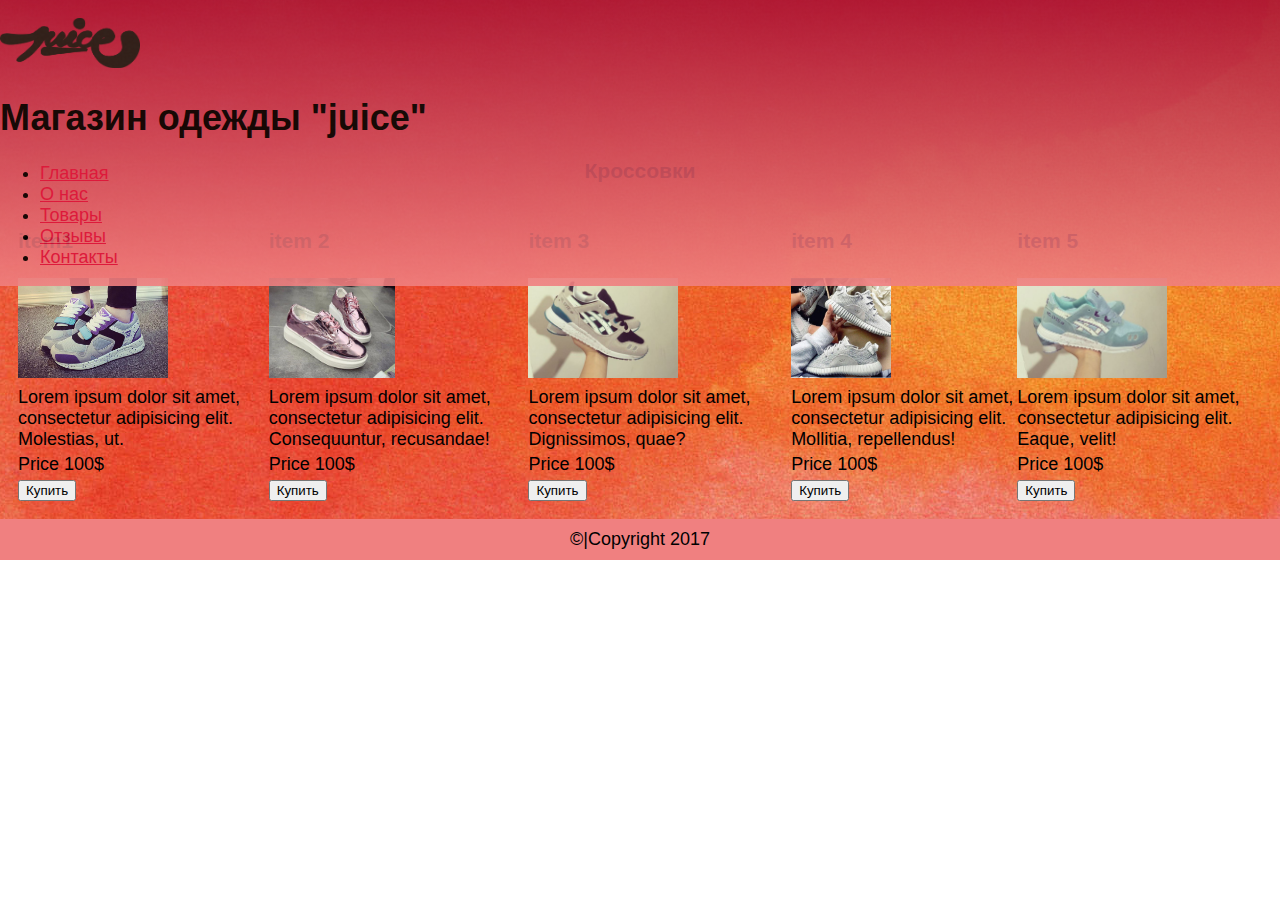
<file: 2/index.html>
<!DOCTYPE html>
<html lang="ru">
<head>
    <meta charset="UTF-8">
    <link rel="stylesheet" href="style.css">
    <title>Магазин одежды</title>
</head>
<body link=#dc143c alink="#adff2f" vlink="#a52a2a">
<div class="wrapper">
    <header class="header">
        <p>
            <a>
                <img src="logo.png" alt="Логотип" height="50px">
            </a>
        </p>
        <h1>Магазин одежды "<span class="hh">juice</span>"</h1>
        <UL class="hr">
            <li><a href="#">Главная</a></li>
            <li><a href="#">О нас</a></li>
            <li><a href="#">Товары</a></li>
            <li><a href="#">Отзывы</a></li>
            <li><a href="#">Контакты</a></li>
        </UL>
    </header>
    <main class="main">
        <div class="box1">
            <table class="table">
                <tr>
                    <th colspan="5"><h3>Кроссовки</h3></th>
                </tr>
                <tr>
                    <td>
                        <h3>item1</h3>
                    </td>
                    <td><h3>item 2</h3></td>
                    <td><h3>item 3</h3></td>
                    <td><h3>item 4</h3></td>
                    <td><h3>item 5</h3></td>
                </tr>
                <tr>
                    <td><img src="img1.jpg" height="100px" alt="Кроссовки №1" id="Кроссовки №1"></td>
                    <td><img src="img2.jpg" height="100px" alt="Кроссовки №2" id="Кроссовки №2"></td>
                    <td><img src="img3.jpg" height="100px" alt="Кроссовки №3" id="Кроссовки №3"></td>
                    <td><img src="img4.jpg" height="100px" alt="Кроссовки №4" id="Кроссовки №4"></td>
                    <td><img src="img5.jpg" height="100px" alt="Кроссовки №5" id="Кроссовки №5"></td>
                </tr>
                <tr>
                    <td>Lorem ipsum dolor sit amet, consectetur adipisicing elit. Molestias, ut.</td>
                    <td>Lorem ipsum dolor sit amet, consectetur adipisicing elit. Consequuntur, recusandae!</td>
                    <td>Lorem ipsum dolor sit amet, consectetur adipisicing elit. Dignissimos, quae?</td>
                    <td>Lorem ipsum dolor sit amet, consectetur adipisicing elit. Mollitia, repellendus!</td>
                    <td>Lorem ipsum dolor sit amet, consectetur adipisicing elit. Eaque, velit!</td>
                </tr>
                <tr>
                    <td>Price 100$</td>
                    <td>Price 100$</td>
                    <td>Price 100$</td>
                    <td>Price 100$</td>
                    <td>Price 100$</td>
                </tr>
                <tr class="button">
                    <td>
                        <button>Купить</button>
                    </td>
                    <td>
                        <button>Купить</button>
                    </td>
                    <td>
                        <button>Купить</button>
                    </td>
                    <td>
                        <button>Купить</button>
                    </td>
                    <td>
                        <button>Купить</button>
                    </td>
                </tr>
            </table>
        </div>
    </main>
    <footer class="footer">
        &copy|Copyright 2017
    </footer>
</div>
</body>
</html>
</file>
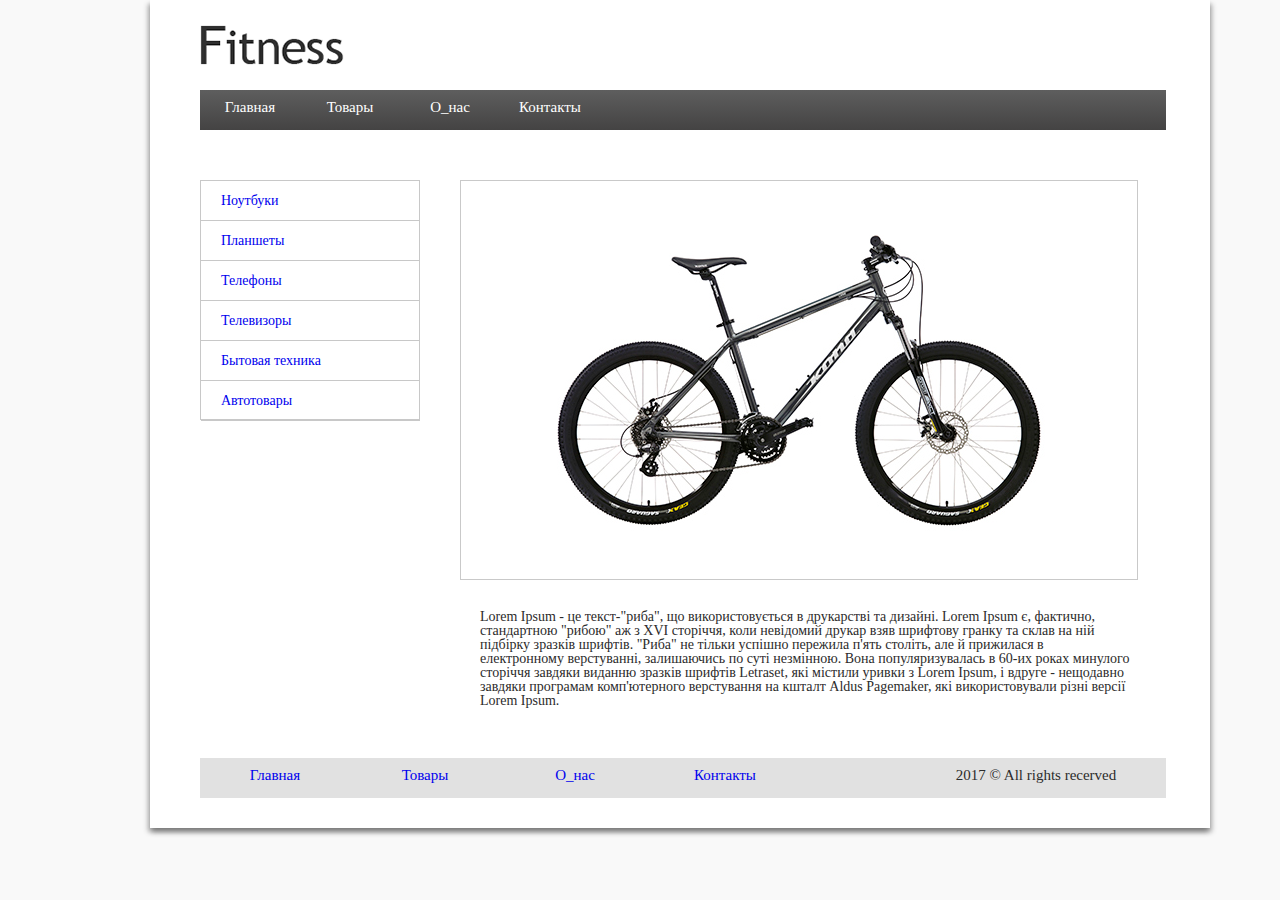
<file: 3/index.html>
<!DOCTYPE html>
<html lang="en">
<head>
    <meta charset="UTF-8">
    <link rel="stylesheet" href="css/reset.css">
    <link rel="stylesheet" href="css/style.css">
    <title>Fitness</title>
</head>
<body>
<div class="wrapper shadow">
    <header>
        <img src="images/logo.png" alt="Logo" class="logo">

        <ul class="menu">
            <li><a href="#">Главная</a></li>
            <li><a href="#">Товары</a></li>
            <li><a href="#">О_нас</a></li>
            <li><a href="#">Контакты</a></li>
        </ul>
    </header>

        <div class="section">

            <div class="container">
                <ul class="left_menu">
                    <li><a href="#">Ноутбуки</a></li>
                    <li><a href="#">Планшеты</a></li>
                    <li><a href="#">Телефоны</a></li>
                    <li><a href="#">Телевизоры</a></li>
                    <li><a href="#">Бытовая техника</a></li>
                    <li><a href="#">Автотовары</a></li>
                </ul>

            </div>
            <div class="content">
                <img src="images/image.png" alt="Велосипед">
                <p class="fish">Lorem Ipsum - це текст-"риба", що використовується в друкарстві та дизайні. Lorem Ipsum є, фактично, стандартною "рибою" аж з XVI сторіччя, коли невідомий друкар взяв шрифтову гранку та склав на ній підбірку зразків шрифтів. "Риба" не тільки успішно пережила п'ять століть, але й прижилася в електронному верстуванні, залишаючись по суті незмінною. Вона популяризувалась в 60-их роках минулого сторіччя завдяки виданню зразків шрифтів Letraset, які містили уривки з Lorem Ipsum, і вдруге - нещодавно завдяки програмам комп'ютерного верстування на кшталт Aldus Pagemaker, які використовували різні версії Lorem Ipsum.</p>
            </div>
        </div>
        <footer>

            <ul class="foot_menu">
                <li><a href="#">Главная</a></li>
                <li><a href="#">Товары</a></li>
                <li><a href="#">О_нас</a></li>
                <li><a href="#">Контакты</a></li>
            </ul>
            <div class="copy">
                2017 &copy; All rights recerved
            </div>
        </footer>
    </div>
</body>
</html>
</file>
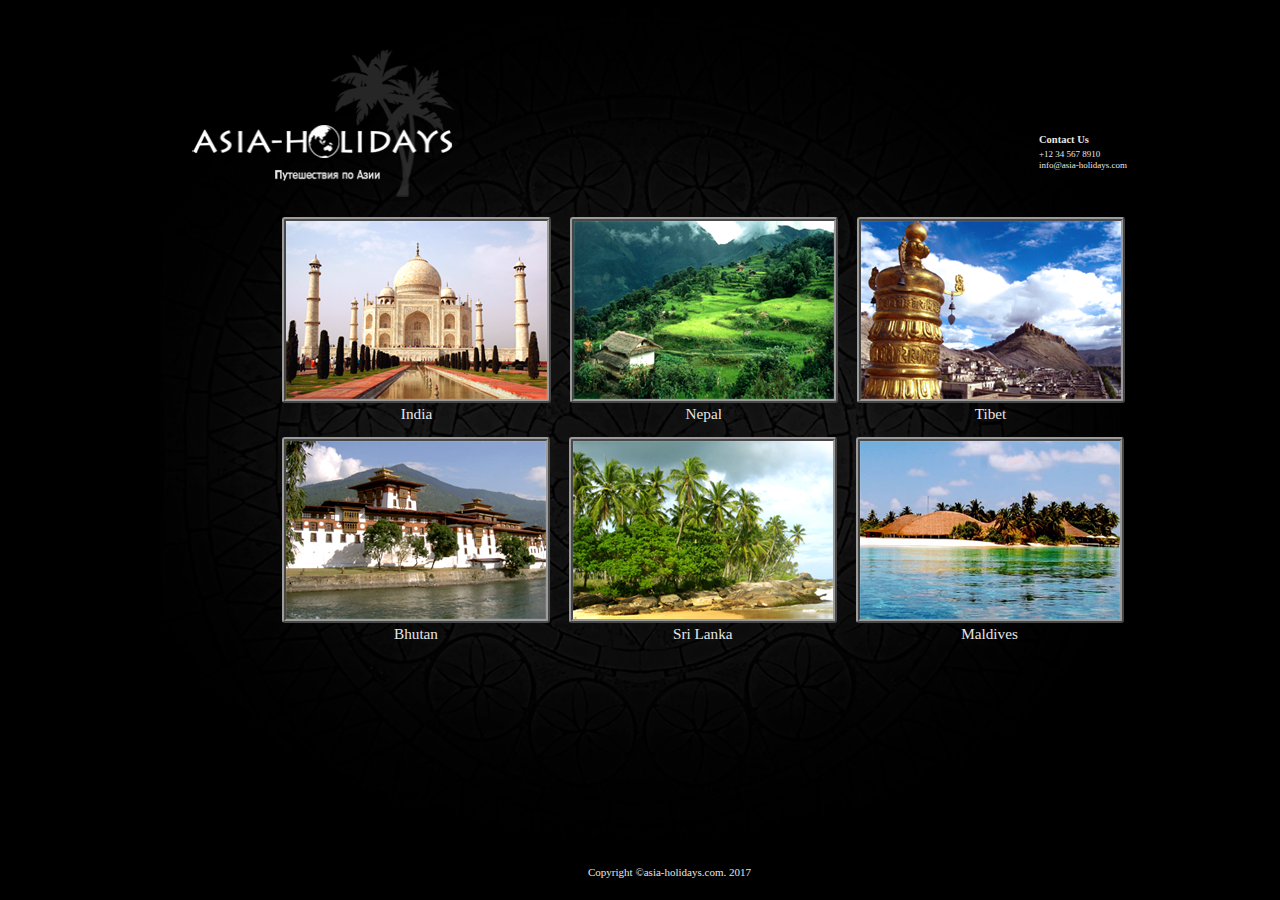
<file: 3bonus/index.html>
<!DOCTYPE html>
<html lang="en">
<head>
    <meta charset="UTF-8">
    <link rel="stylesheet" href="reset.css">
    <link rel="stylesheet" href="style.css">
    <title>Asia Holidays</title>
</head>
<body>
<div class="wrapper">
    <header id="header" class="clearfix">
        <img src="logo.png" alt="Logo" class="logo">
        <div class="contacts">
            <p class="head_contact">Contact Us</p>
            <p>+12 34 567 8910</p>
            <p>info@asia-holidays.com</p>
        </div>
    </header>
    <article id="article">
        <section>
            <img src="india_photo.png" alt="India" class="photo">
            <p class="img_name">India</p>
        </section>
        <section>
            <img src="nepal_photo.png" alt="Nepal" class="photo">
            <p class="img_name">Nepal</p>
        </section>
        <section>
            <img src="tibet_photo.png" alt="Tibet" class="photo">
            <p class="img_name">Tibet</p>
        </section>
        <section>
            <img src="bhutan_photo.png" alt="Bhutan" class="photo">
            <p class="img_name">Bhutan</p>
        </section>
        <section>
            <img src="sri-lanka%20photo.png" alt="Sri Lanka" class="photo">
            <p class="img_name">Sri Lanka</p>
        </section>
        <section>
            <img src="maldives_photo.png" alt="Maldives" class="photo">
            <p class="img_name">Maldives</p>
        </section>
    </article>
    <footer class="clearfix">
        <p>Copyright &copy;asia-holidays.com. 2017</p>
    </footer>
</div>
</body>
</html>
</file>
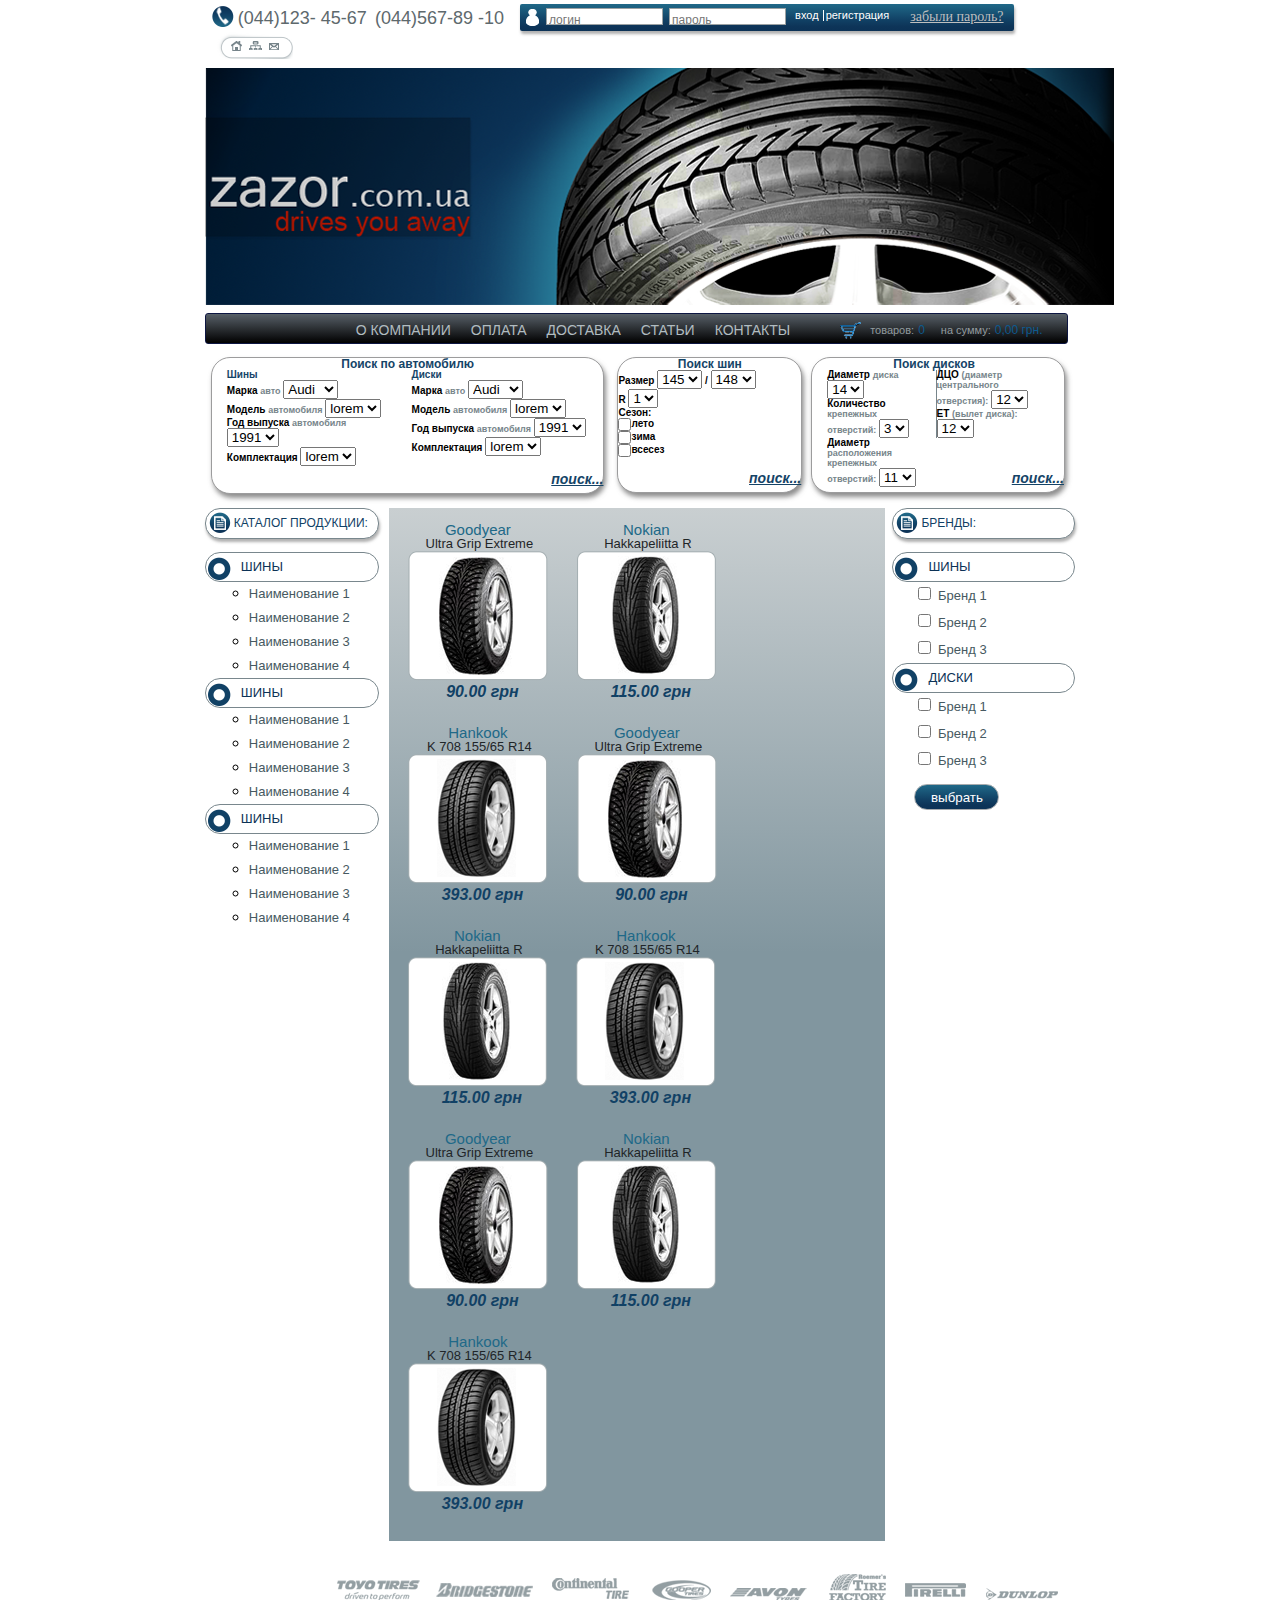
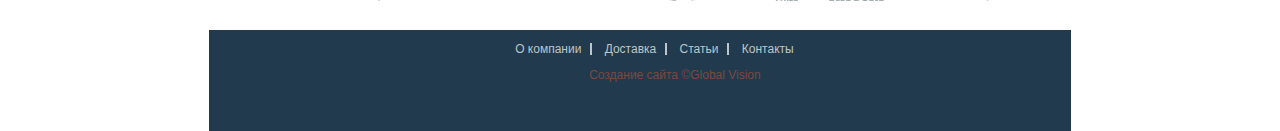
<file: 6/index.html>
<!DOCTYPE html>
<html lang="en">
<head>
    <meta charset="UTF-8">
    <link rel="stylesheet" href="reset.css">
    <link rel="stylesheet" href="style.css">
    <title>Zazor</title>
</head>
<body>
<div class="wrapper">
    <header>
        <div class="top-line">
            <img src="telephone.png" alt="telephone)" class="phone-icon">
            <div class="phones">(044)123- 45-67 <span class="sec-number">(044)567-89 -10</span></div>
            <div class="enter-form">
                <img src="man.png" alt="man" class="man">

                    <form action="#" method="POST" class="form-container">

                        <label for="login">
                            <input type="text" class="form-item" id="login" placeholder="логин">
                        </label>
                        <label for="password">
                            <input type="password" class="form-item" id="password" placeholder="пароль">
                        </label>
                        <input type="submit" value="вход" class="enter">
                    </form>

                <a href="#" class="enter registration">регистрация</a>
                <a href="#" class="forgotPassword"> забыли пароль?</a>
            </div>
            <div class="icons">
                <a href="#" class="icon-link home"></a>
                <a href="#" class="icon-link algo"></a>
                <a href="#" class="icon-link sms"></a>
            </div>
        </div>
        <img src="zazor.png" alt="Zazor">
        <nav>
            <ul class="header-nav">
                <li><a href="#">о компании</a></li>
                <li><a href="#">оплата</a></li>
                <li><a href="#">доставка</a></li>
                <li><a href="#">статьи </a></li>
                <li><a href="#">контакты</a></li>
            </ul>
            <div class="buy">
                <img src="basket.png" alt="Корзина" class="basket">
                <div class="text-number">
                    <span class="header-text">товаров:</span>
                    <span class="header-number">0</span>
                    <span class="header-text">на сумму:</span>
                    <span class="header-number">0,00 грн.</span>
                </div>
            </div>
        </nav>
    </header>
    <div class="car clearfix">
        <h4 class="form-main-head">Поиск по автомобилю</h4>
        <form action="#" class="car-wheel">
            <h4 class="form-head">Шины</h4>
            <label for="marka">Марка <span class="grey-text">авто</span></label>
            <select name="marka" id="marka">
                <option value="audi">Audi</option>
                <option value="lada">Lada</option>
                <option value="bmw">BMW</option>
            </select> <br>
            <label for="model">Модель <span class="grey-text">автомобиля</span></label>
            <select name="model" id="model">
                <option value="lorem">lorem</option>
                <option value="ipsum">lorem</option>
                <option value="dolor">lorem</option>
            </select><br>

            <label for="year">Год выпуска <span class="grey-text">автомобиля</span></label>
            <select name="year" id="year">
                <option value="1991">1991</option>
                <option value="1992">1992</option>
                <option value="1993">1993</option>
            </select><br>

            <label for="comp"> Комплектация</label>
            <select name="comp" id="comp">
                <option value="lorem">lorem</option>
                <option value="ipsum">lorem</option>
            </select><br>
        </form>
        <form action="#" class="car-disks">
            <h4 class="form-head">Диски</h4>
            <label for="marka2">Марка <span class="grey-text">авто</span></label>
            <select name="marka" id="marka2">
                <option value="audi">Audi</option>
                <option value="lada">Lada</option>
                <option value="bmw">BMW</option>
            </select> <br>
            <label for="model2">Модель <span class="grey-text">автомобиля</span></label>
            <select name="model" id="model2">
                <option value="lorem">lorem</option>
                <option value="ipsum">lorem</option>
                <option value="dolor">lorem</option>
            </select><br>

            <label for="year2">Год выпуска <span class="grey-text">автомобиля</span></label>
            <select name="year" id="year2">
                <option value="1991">1991</option>
                <option value="1992">1992</option>
                <option value="1993">1993</option>
            </select><br>

            <label for="comp2"> Комплектация</label>
            <select name="comp" id="comp2">
                <option value="lorem">lorem</option>
                <option value="ipsum">lorem</option>
            </select><br>
        </form>
        <a href="#" class="link-search">поиск...</a>
    </div>
    <div class="wheel ">
        <form action="#">
            <h4 class="form-main-head">Поиск шин</h4>
            <label for="size">Размер</label>
            <select name="size" id="size">
                <option value="145">145</option>
                <option value="146">146</option>
                <option value="147">147</option>
            </select>
            <label for="size2">/</label>
            <select name="size2" id="size2">
                <option value="148">148</option>
                <option value="149">149</option>
                <option value="150">150</option>
            </select><br>
            <label for="R">R</label>
            <select name="R" id="R">
                <option value="1">1</option>
                <option value="4">4</option>
                <option value="5">5</option>
            </select><br>
            <label for="season">Cезон:</label>
            <ul id="season">
                <li><label for="summer"><input name="season" class="checkbox" type="checkbox" id="summer">лето
                </label>
                </li>
                <li><label for="winter"><input name="season" class="checkbox" type="checkbox" id="winter">зима
                </label>
                </li>
                <li><label for="allseaz"><input name="season" class="checkbox" type="checkbox"
                                                id="allseaz">всесез</label>
                </li>
            </ul>
        </form>
        <a href="#" class="link-search">поиск...</a>
    </div>
    <div class="disk clearfix">
        <h4 class="form-main-head">Поиск дисков</h4>
        <form action="#" class="diametr-left">
            <label for="d_diska">Диаметр <span class="grey-text">диска</span></label>
            <select name="d_diska" id="d_diska">
                <option value="14">14</option>
                <option value="15">15</option>
                <option value="16">16</option>
            </select> <br>
            <label for="kko">Количество <span class="grey-text">крепежных <br>отверстий:</span></label>
            <select name="quantity" id="kko">
                <option value="3">3</option>
                <option value="4">4</option>
                <option value="5">5</option>
            </select><br>

            <label for="drko">Диаметр <span class="grey-text">расположения <br>крепежных<br> отверстий:</span></label>
            <select name="drko" id="drko">
                <option value="11">11</option>
                <option value="12">12</option>
                <option value="13">13</option>
            </select><br>
        </form>
        <form action="#" class="diametr-right">
            <label for="dco">ДЦО <span class="grey-text">(диаметр<br>центрального<br>отверстия):</span></label>
            <select name="dco" id="dco">
                <option value="12">12</option>
                <option value="13">13</option>
                <option value="14">14</option>
            </select> <br>
            <label for="et">ЕТ <span class="grey-text">(вылет диска):</span></label>
            <select name="et" id="et">
                <option value="12">12</option>
                <option value="13">13</option>
                <option value="14">14</option>
            </select><br>
        </form>
        <a href="#" class="link-search">поиск...</a>
    </div>
    <div class="container clearfix">
        <div class="sidebar">
            <div class="list-main-head">
                <img src="list-img.png" class="list-img" alt="list-img">
                <h3>КАТАЛОГ ПРОДУКЦИИ:</h3>
            </div>
            <div class="list-head">
                <img src="circle.png" class="list-img" alt="list-img">
                <h5 class="menu-head">шины</h5>
            </div>
            <ul class="submenu">
                <li><a href="#">Наименование 1</a></li>
                <li><a href="#">Наименование 2</a></li>
                <li><a href="#">Наименование 3</a></li>
                <li><a href="#">Наименование 4</a></li>
            </ul>
            <div class="list-head">
                <img src="circle.png" class="list-img" alt="list-img">
                <h5 class="menu-head">шины</h5></div>
            <ul class="submenu">
                <li><a href="#">Наименование 1</a></li>
                <li><a href="#">Наименование 2</a></li>
                <li><a href="#">Наименование 3</a></li>
                <li><a href="#">Наименование 4</a></li>
            </ul>
            <div class="list-head">
                <img src="circle.png" class="list-img" alt="list-img">
                <h5 class="menu-head">шины</h5></div>
            <ul class="submenu">
                <li><a href="#">Наименование 1</a></li>
                <li><a href="#">Наименование 2</a></li>
                <li><a href="#">Наименование 3</a></li>
                <li><a href="#">Наименование 4</a></li>
            </ul>
        </div>
        <aside>
            <div class="list-main-head">
                <img src="list-img.png" class="list-img" alt="list-img">
                <h3>БРЕНДЫ:</h3>
            </div>
            <div class="list-head">
                <img src="circle.png" class="list-img" alt="list-img">
                <h5 class="menu-head">шины</h5>
            </div>
            <form action="#">
                <label for="wbrend1">
                    <input name="wbrend1" class="list-checkbox" type="checkbox" id="wbrend1">
                    Бренд 1
                </label><br>

                <label for="wbrend2">
                    <input name="wbrend2" class="list-checkbox" type="checkbox" id="wbrend2">
                    Бренд 2
                </label><br>
                <label for="wbrend3">
                    <input name="wbrend3" class="list-checkbox" type="checkbox" id="wbrend3">
                    Бренд 3
                </label><br>
            </form>
            <div class="list-head">
                <img src="circle.png" class="list-img" alt="list-img">
                <h5 class="menu-head">диски</h5></div>
            <form action="#">
                <label for="dbrend1">
                    <input name="dbrend1" class="list-checkbox" type="checkbox" id="dbrend1">
                    Бренд 1
                </label><br>

                <label for="dbrend2">
                    <input name="dbrend2" class="list-checkbox" type="checkbox" id="dbrend2">
                    Бренд 2
                </label><br>
                <label for="dbrend3">
                    <input name="dbrend3" class="list-checkbox" type="checkbox" id="dbrend3">
                    Бренд 3
                </label><br>
                <button type="submit" class="button">выбрать</button>
            </form>

        </aside>
        <content>
            <div class="item">
                <h6 class="item-head">Goodyear</h6>
                <p class="item-model">Ultra Grip Extreme</p>
                <img src="wheel1.png" alt="wheel1" class="item-img">
                <p class="price">90.00 грн</p>
            </div>
            <div class="item">
                <h6 class="item-head">Nokian</h6>
                <p class="item-model">Hakkapeliitta R</p>
                <img src="wheel2.png" alt="wheel2" class="item-img">
                <p class="price">115.00 грн</p>
            </div>
            <div class="item">
                <h6 class="item-head">Hankook</h6>
                <p class="item-model"> K 708 155/65 R14 </p>
                <img src="wheel3.png" alt="wheel3" class="item-img">
                <p class="price">393.00 грн</p>
            </div>
            <div class="item">
                <h6 class="item-head">Goodyear</h6>
                <p class="item-model">Ultra Grip Extreme</p>
                <img src="wheel1.png" alt="wheel1" class="item-img">
                <p class="price">90.00 грн</p>
            </div>
            <div class="item">
                <h6 class="item-head">Nokian</h6>
                <p class="item-model">Hakkapeliitta R</p>
                <img src="wheel2.png" alt="wheel2" class="item-img">
                <p class="price">115.00 грн</p>
            </div>
            <div class="item">
                <h6 class="item-head">Hankook</h6>
                <p class="item-model"> K 708 155/65 R14 </p>
                <img src="wheel3.png" alt="wheel3" class="item-img">
                <p class="price">393.00 грн</p>
            </div>
            <div class="item">
                <h6 class="item-head">Goodyear</h6>
                <p class="item-model">Ultra Grip Extreme</p>
                <img src="wheel1.png" alt="wheel1" class="item-img">
                <p class="price">90.00 грн</p>
            </div>
            <div class="item">
                <h6 class="item-head">Nokian</h6>
                <p class="item-model">Hakkapeliitta R</p>
                <img src="wheel2.png" alt="wheel2" class="item-img">
                <p class="price">115.00 грн</p>
            </div>
            <div class="item">
                <h6 class="item-head">Hankook</h6>
                <p class="item-model"> K 708 155/65 R14 </p>
                <img src="wheel3.png" alt="wheel3" class="item-img">
                <p class="price">393.00 грн</p>
            </div>
        </content>
    </div>
        <footer>
            <div class="container-logo">
                <a href="#"><img src="logo/logo1.png" alt="logo"></a>
                <a href="#"><img src="logo/logo2.png" alt="logo"></a>
                <a href="#"><img src="logo/logo3.png" alt="logo"></a>
                <a href="#"><img src="logo/logo4.png" alt="logo"></a>
                <a href="#"><img src="logo/logo5.png" alt="logo"></a>
                <a href="#"><img src="logo/logo6.png" alt="logo"></a>
                <a href="#"><img src="logo/logo7.png" alt="logo"></a>
                <a href="#"><img src="logo/logo8.png" alt="logo"></a>
            </div>
            <div class="nav-footer">
                <ul class="footer-list">
                    <li><a href="#" class="footer-link">О компании</a></li>
                    <li><a href="#" class="footer-link">Доставка</a></li>
                    <li><a href="#" class="footer-link"> Статьи</a></li>
                    <li><a href="#" class="footer-link last">Контакты</a></li>
                </ul>

            <p class="global">Создание сайта &copy;Global Vision</p>
            </div>
        </footer>

</div>
</body>
</html>
</file>
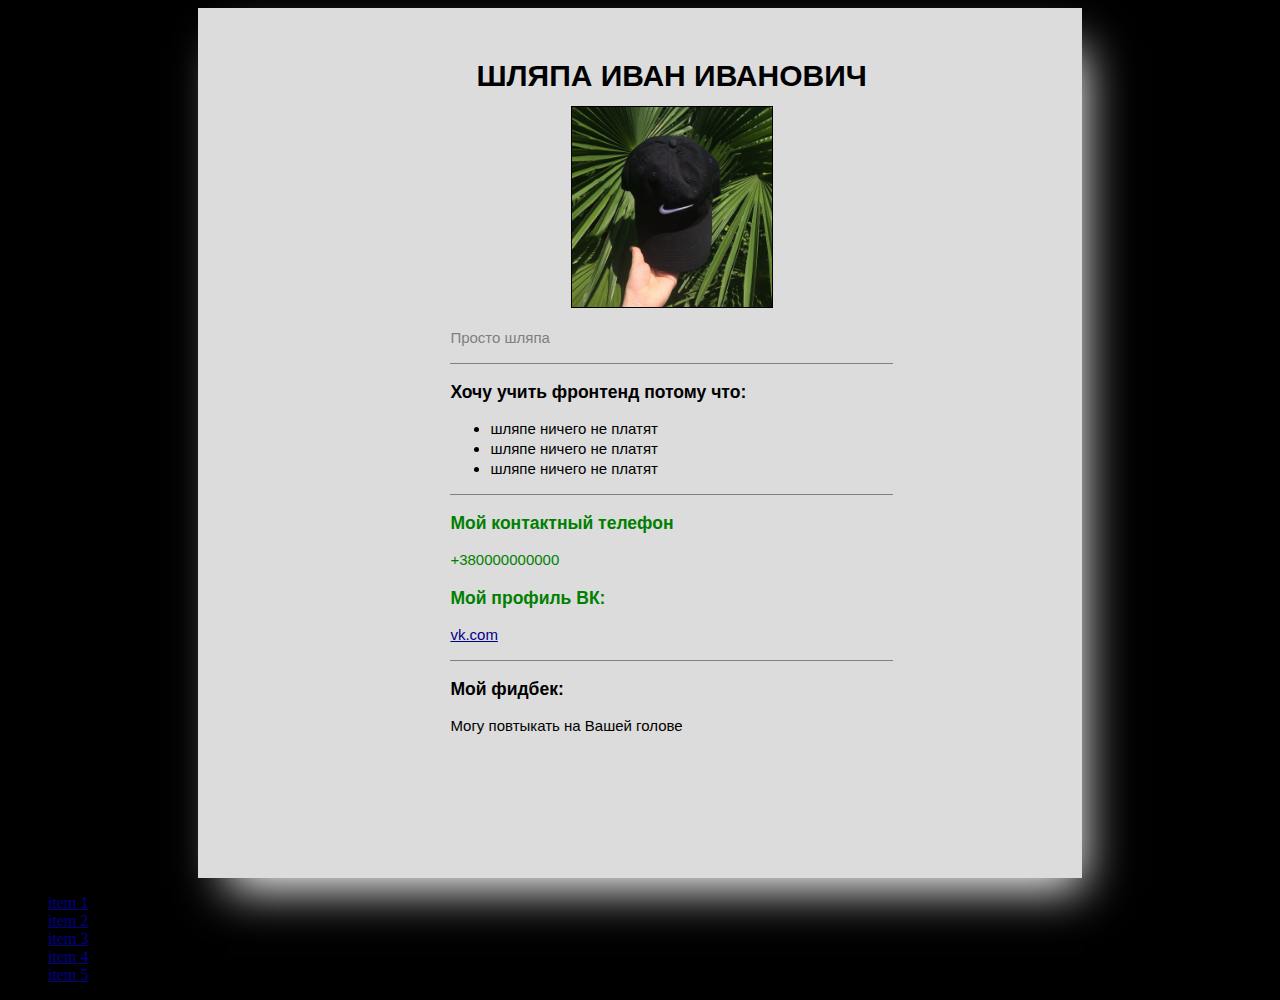
<file: 1/1.html>
<!DOCTYPE html>
<html lang="ru">
<head>
    <meta charset="utf-8">
    <title>Моя страница</title>
    <link rel="stylesheet" href="1.css">

</head>
<body link="#00008b" vlink="purple" alink="#adff2f">
<div class="wrapper">
    <div class="box1">
        <h1>шляпа иван иванович</h1>
        <p><img src="hat.jpg" height="200px" border="1px" alt="Шляпа Иванович" title="Это Шляпа Иванович">
        </p>
    </div>
    <div class="box2">
        <p>Просто шляпа</p>
    </div>
    <div class="common-box box3">
        <h3>Хочу учить фронтенд потому что:</h3>
        <ul>
            <li>шляпе ничего не платят</li>
            <li>шляпе ничего не платят</li>
            <li>шляпе ничего не платят</li>
        </ul>
    </div>
    <div class="common-box box4">
        <h3>Мой контактный телефон</h3>
        <p>+380000000000</p>
        <h3>Мой профиль ВК:</h3>
        <p><a href="http://vk.com" target="_blank" >vk.com</a></p>
    </div>
    <div class="box5">
        <h3>Мой фидбек:</h3>
        <p>Могу повтыкать на Вашей голове</p>
    </div>
</div>
</body>
</html>

<ul>
    <li class="ivbnm"><a href="#" class="item-link">item 1</a></li>
    <li class="ivbnm"><a href="#" class="item-link">item 2</a></li>
    <li class="ivbnm"><a href="#" class="item-link">item 3</a></li>
    <li class="ivbnm"><a href="#" class="item-link">item 4</a></li>
    <li class="ivbnm"><a href="#" class="item-link">item 5</a></li>
</ul>
</file>
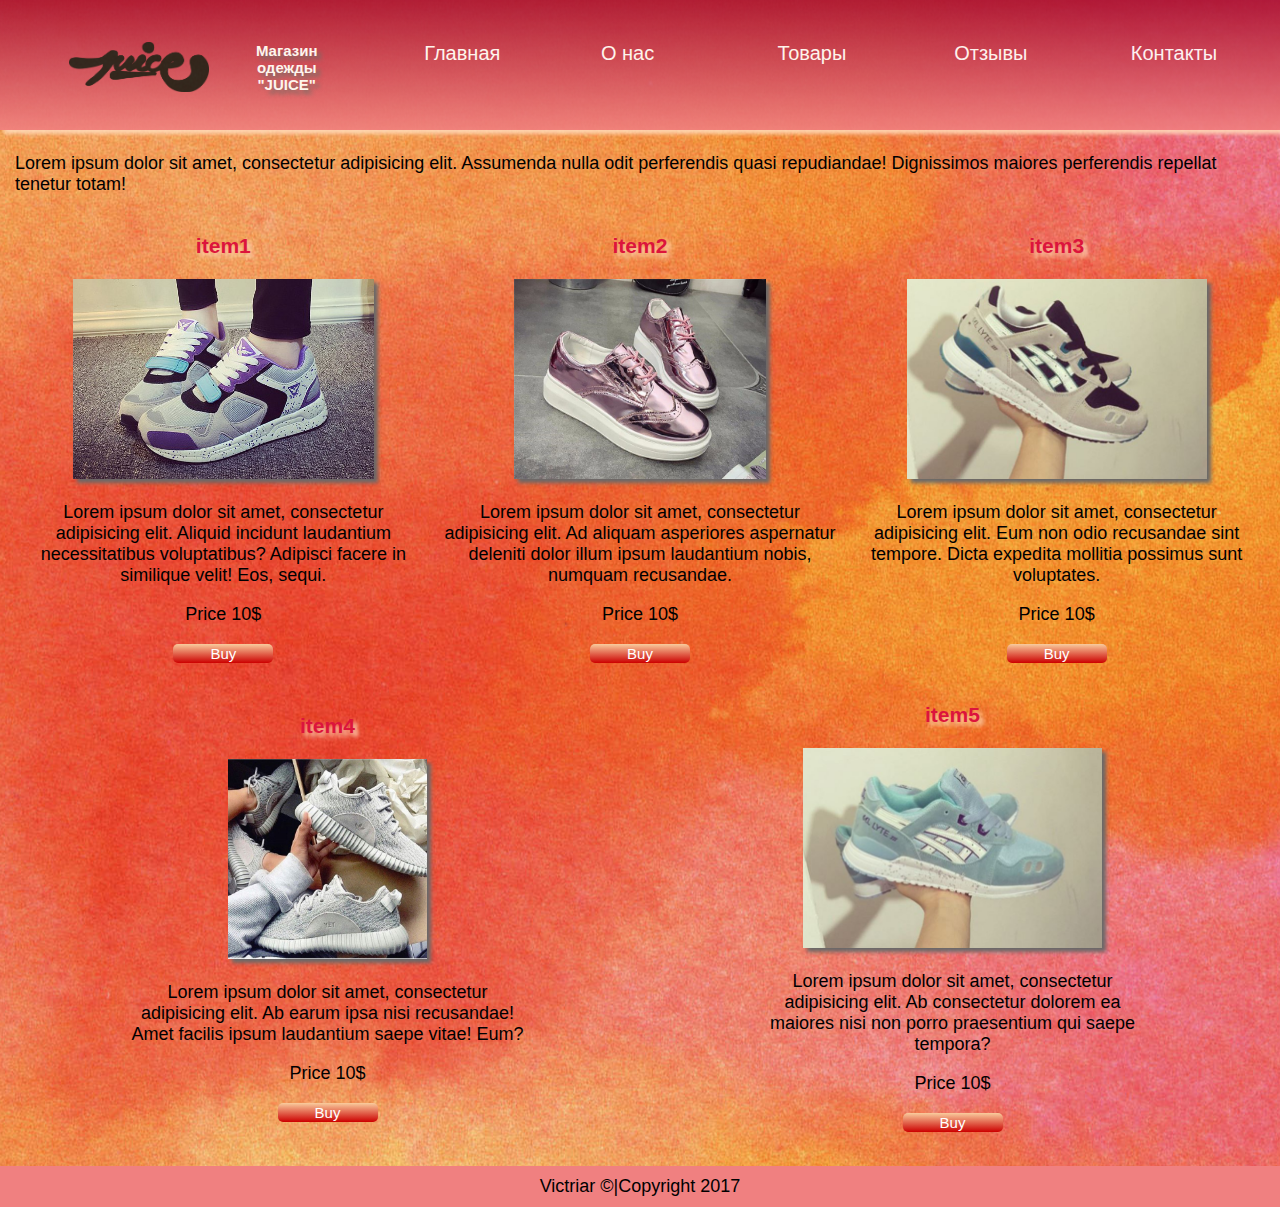
<file: 2/index1.html>
<!DOCTYPE html>
<html lang="ru">
<head>
    <meta charset="UTF-8">
    <link rel="stylesheet" href="style.css">
    <title>Магазин одежды</title>
</head>
<body link=#dc143c alink="#adff2f" vlink="#a52a2a">
<div class="wrapper" >
    <header class="header">
        <ul class="menu">
            <li><a><img src="logo.png" alt="Логотип" height="50px"></a></li>
            <li><h1>Магазин одежды "JUICE"</h1></li>
            <li><a href="#">Главная</a></li>
            <li><a href="#">О нас</a></li>
            <li><a href="#">Товары</a>
                <ul class="submenu">
                    <li><a href="#">Рюкзаки</a></li>
                    <li><a href="#">Бананки</a></li>
                    <li><a href="#">Сумки</a></li>
                    <li><a href="#">Кроссовки</a></li>
                    <li><a href="#">Туфли</a></li>
                </ul>
            </li>
            <li><a href="#">Отзывы</a></li>
            <li><a href="#">Контакты</a></li>
        </ul>
    </header>
    <main class="main">
        <div class="box1">
            <p> Lorem ipsum dolor sit amet, consectetur adipisicing elit. Assumenda nulla odit perferendis quasi
                repudiandae! Dignissimos maiores perferendis repellat tenetur totam!
            </p>
            <div class="all-items">
                <div class="item">
                    <h3><a href="item1.html">item1</a></h3>
                    <img src="img1.jpg" alt="item" title="item">
                    <p>Lorem ipsum dolor sit amet, consectetur adipisicing elit. Aliquid incidunt laudantium
                        necessitatibus voluptatibus? Adipisci facere in similique velit! Eos, sequi.</p>
                    <p>Price 10$</p>
                    <p>
                        <button>Buy</button>
                    </p>
                </div>
                <div class="item">
                    <h3><a href="#">item2</a></h3>
                    <img src="img2.jpg" alt="item" title="item">
                    <p>Lorem ipsum dolor sit amet, consectetur adipisicing elit. Ad aliquam asperiores aspernatur
                        deleniti dolor illum ipsum laudantium nobis, numquam recusandae.</p>
                    <p>Price 10$</p>
                    <p>
                        <button>Buy</button>
                    </p>
                </div>
                <div class="item">
                    <h3><a href="#">item3</a></h3>
                    <img src="img3.jpg" alt="item" title="item">
                    <p>Lorem ipsum dolor sit amet, consectetur adipisicing elit. Eum non odio recusandae sint tempore.
                        Dicta expedita mollitia possimus sunt voluptates.</p>
                    <p>Price 10$</p>
                    <p>
                        <button>Buy</button>
                    </p>
                </div>
                <div class="item">
                    <h3><a href="#">item4</a></h3>
                    <img src="img4.jpg" alt="item" title="item">
                    <p>Lorem ipsum dolor sit amet, consectetur adipisicing elit. Ab earum ipsa nisi recusandae! Amet
                        facilis ipsum laudantium saepe vitae! Eum?</p>
                    <p>Price 10$</p>
                    <p>
                        <button>Buy</button>
                    </p>
                </div>
                <div class="item">
                    <h3><a href="#">item5</a></h3>
                    <img src="img5.jpg" alt="item" title="item">
                    <p>Lorem ipsum dolor sit amet, consectetur adipisicing elit. Ab consectetur dolorem ea maiores nisi
                        non porro praesentium qui saepe tempora?</p>
                    <p>Price 10$</p>
                    <p>
                        <button>Buy</button>
                    </p>
                </div>
            </div>
        </div>
    </main>
    <footer class="footer">
        Victriar &copy|Copyright 2017
    </footer>
</div>
</body>
</html>
</file>
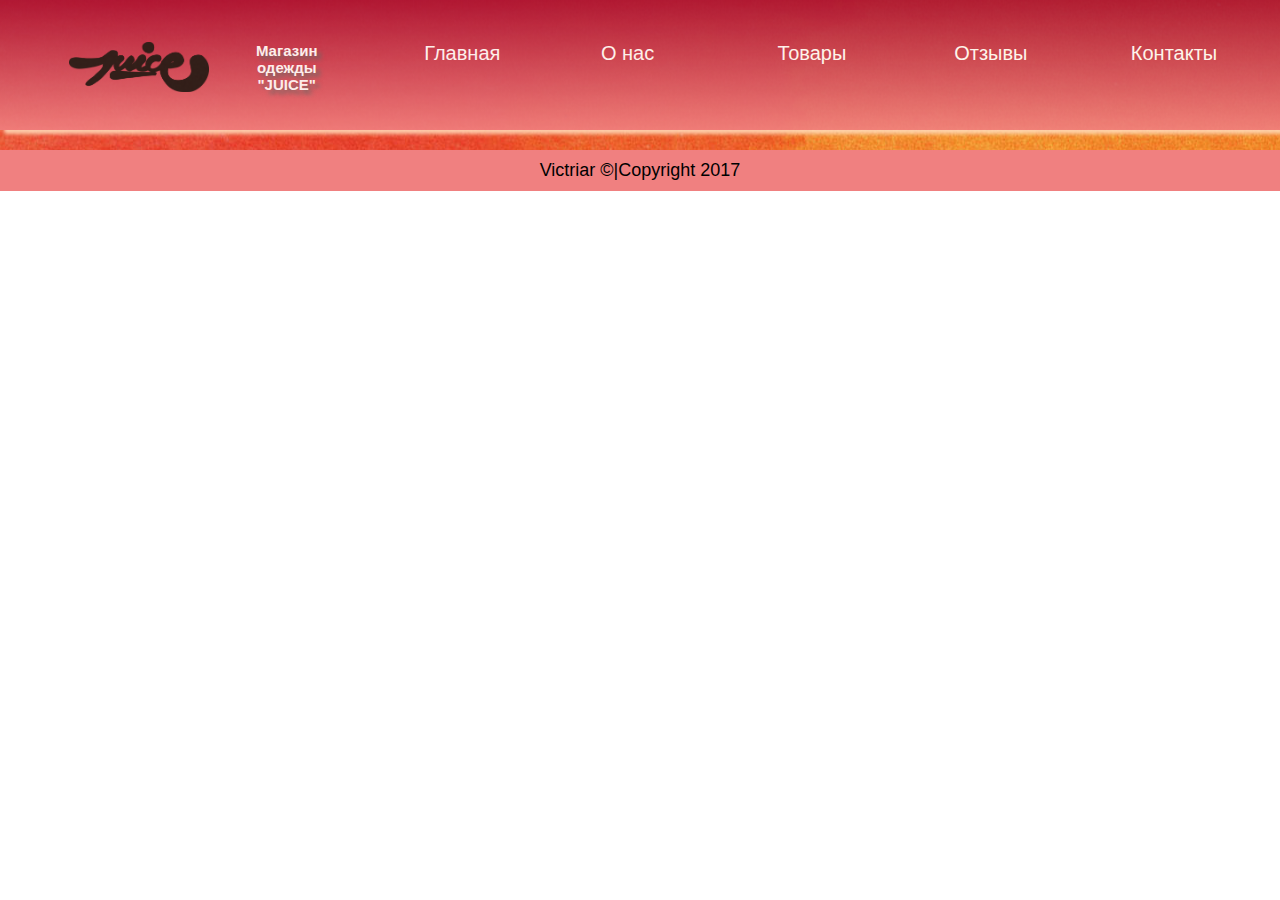
<file: 2/item1.html>
<!DOCTYPE html>
<html lang="en">
<head>
    <meta charset="UTF-8">
    <link rel="stylesheet" href="style.css">
    <title>Item 1</title>
</head>
<body>
<body link=#dc143c alink="#adff2f" vlink="#a52a2a">
<div class="wrapper" >
    <header class="header">
        <ul class="menu">
            <li><a><img src="logo.png" alt="Логотип" height="50px"></a></li>
            <li><h1>Магазин одежды "JUICE"</h1></li>
            <li><a href="#">Главная</a></li>
            <li><a href="#">О нас</a></li>
            <li><a href="#">Товары</a>
                <ul class="submenu">
                    <li><a href="#">Рюкзаки</a></li>
                    <li><a href="#">Бананки</a></li>
                    <li><a href="#">Сумки</a></li>
                    <li><a href="#">Кроссовки</a></li>
                    <li><a href="#">Туфли</a></li>
                </ul>
            </li>
            <li><a href="#">Отзывы</a></li>
            <li><a href="#">Контакты</a></li>
        </ul>
    </header>
    <main class="main">
        <div class="box1">
        </div>
    </main>
    <footer class="footer">
        Victriar &copy|Copyright 2017
    </footer>
</body>
</html>
</file>
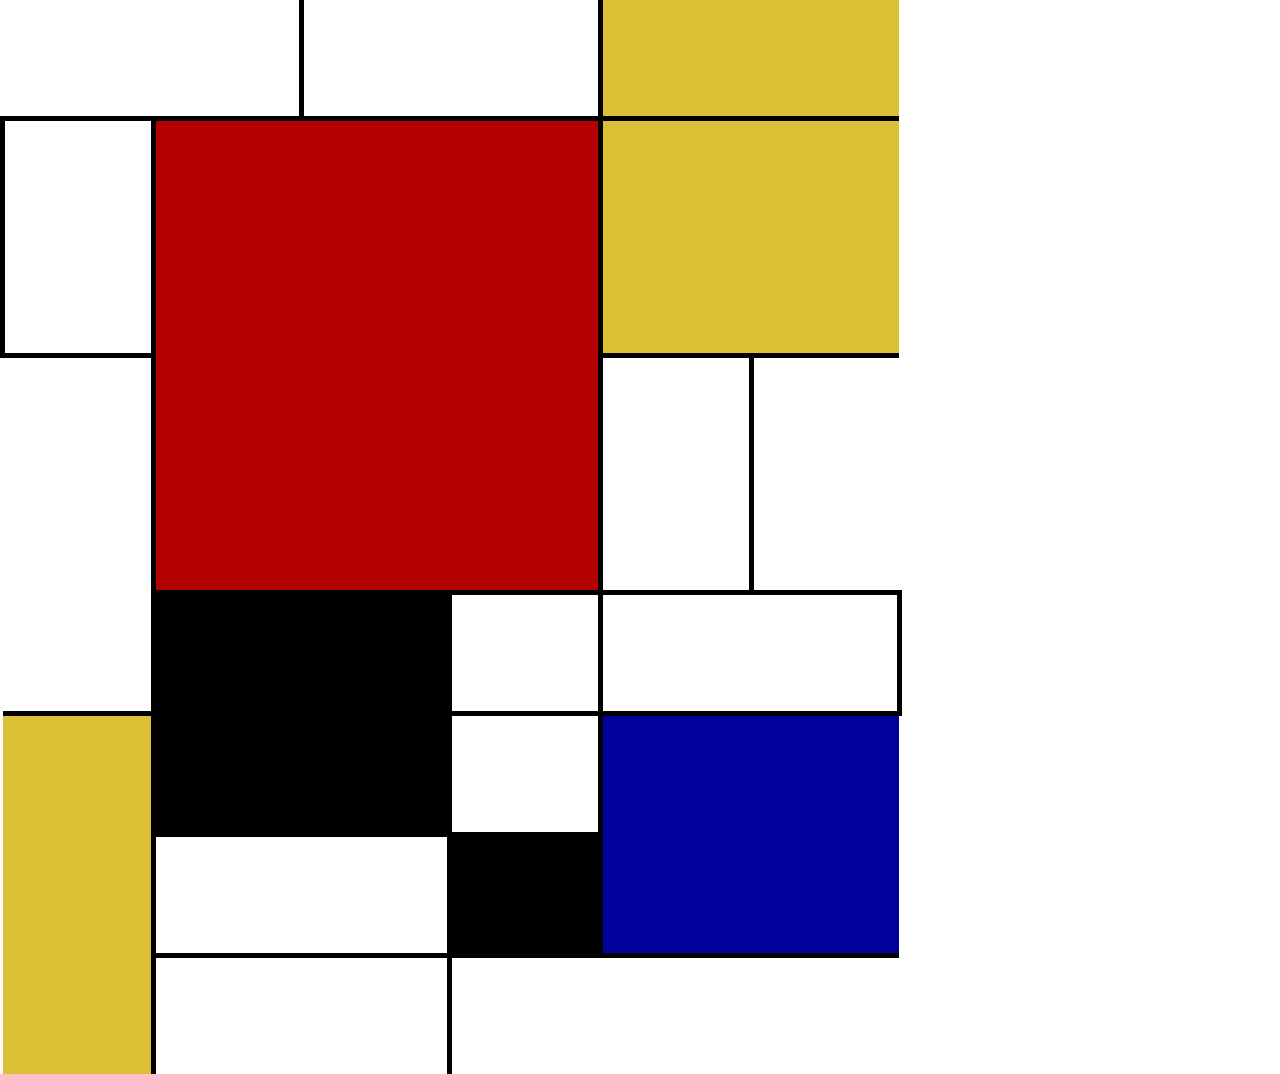
<file: 5bonus/table.html>
<!DOCTYPE html>
<html lang="en">
<head>
    <meta charset="UTF-8">
    <link rel="stylesheet" href="reset.css">
    <link rel="stylesheet" href="style.css">
    <title>Picture</title>
</head>
<body>
<table>
    <tr class="first-row">
        <td colspan="2">ячейка</td>
        <td colspan="3">ячейка</td>
        <td colspan="2" id="td-3">ячейка</td>
    </tr>
    <tr>
        <td rowspan="2" id="td-4-row">ячейка</td>
        <td colspan="4" rowspan="4" class="red-square">ячейка</td>
        <td colspan="2" class="brown-td">ячейка</td>
    </tr>
    <tr>
        <td colspan="2" class="brown-td bottom">ячейка</td>
    </tr>
    <tr>
        <td rowspan="3" id="td-5-row">ячейка</td>
        <td class="td-row ">ячейка</td>
        <td  class="td-row left">ячейка</td>

    </tr>
    <tr>

        <td class="td-row">ячейка</td>
        <td class="td-row left">ячейка</td>
    </tr>
    <tr>

        <td colspan="2" rowspan="2" class="black">ячейка</td>
        <td colspan="2" class="white">ячейка</td>
        <td colspan="2" class="white">ячейка</td>
    </tr>
    <tr>
        <td rowspan="3" class="brown-bottom">ячейка</td>
        <td colspan="2" class="white">ячейка</td>
        <td colspan="2" rowspan="2" class="blue">ячейка</td>

    </tr>
    <tr>
        <td colspan="2" class="white">ячейка</td>
        <td colspan="2"  class="black">ячейка</td>
    </tr>
    <tr>
        <td >ячейка</td>
        <td id="last">ячейка</td>

    </tr>
</table>
</body>
</html>
</file>
<file: 2/style.css>
body{
    margin: 0;
}
div.wrapper {
    background: peachpuff url(31.jpg) center no-repeat;
    font-size: 18px;
    font-family: "Century Gothic", sans-serif;
    width: inherit;
}
.header{
background: linear-gradient(#aa1133, #f08080);
    position: fixed;
    width: 100%;
    opacity: 0.9;
}
ul.menu{
    display: flex;
    justify-content: space-around;
    /*align-content: center;*/
    height: 100px;
    margin: 0;
    padding: 30px 20px 0 20px;
    list-style: none;
    /*background-color: lightcoral;*/
    font-size: 20px;
    box-shadow: 4px 4px 4px peachpuff;
    vertical-align: center;
}
ul:after {
    display: block;
    content: ' ';
    clear: both;
    float: none;
}
ul.menu > li {
    display: flex;
    text-align: center;
    margin-right: 3%;
    margin-left: 3%;
    padding: 2px;
    width: 100px;
    position: relative;
    flex-basis: 100px;
    height: 50px;
}

ul.menu > li > h1 {
    text-shadow: 4px 4px 4px dimgrey;
    font-size: 15px;
    /*text-align: match-parent;*/
    color: white;
    flex-grow: 2;
}

ul.menu > li > a {
    color: white;
    text-decoration: none;
    padding: 10px 10px 10px;
}

ul.menu > li > a:hover {
    background-color: brown;
}

ul.submenu {
    display: none;
    position: absolute;
    padding: 5px;
    background-color: burlywood;
    border: 1px solid peru;
    text-align: left;
    margin-top: 40px;
}

ul.submenu > li {
    display: flex;
    flex-direction: column;
}

ul.submenu > li > a {
    display: block;
    padding: 5px;
    border: 1px solid burlywood;
    color: white;
    background-color: sandybrown;
    text-decoration: none;

}

ul.submenu > li > a:hover {
    text-decoration: underline;
}

ul.menu > li:hover > ul.submenu {
    display: block;

}

.main {
    padding: 135px 15px 15px;
}
.all-items{
    display: flex;
    justify-content: space-around;
    flex-wrap: wrap;
    align-items: center;
}
.item{
    text-align: center;
    width: 400px;
}
.item > img {
    max-height: 200px;
    box-shadow: 4px 4px 4px dimgrey;
}

.item > h3 {
    text-align: center;
    color: brown;
    text-shadow: 4px 4px 4px peachpuff;>
}
.item > h3 > a {
    text-decoration: none;
}

.item > p> button {

    background:    linear-gradient(#f9cb9c, #cc0000);
    border-radius: 5px;
    color: white;
    width: 100px;
    border: none;
    font-size: 15px;
    cursor: pointer
;
}

.footer{
    background-color: lightcoral;
    text-align: center;
    padding: 10px 0 10px 0;
}
</file>
<file: 3/css/style.css>
body
{
    background-color:#f9f9f9;
    font-family: "Century Gothic";
}
.wrapper{
    display:flex;
    flex-direction: column;
    box-shadow: 2px 4px 5px 0 rgba(0, 0, 0, 0.3);
    width: 960px;
    background-color: #ffffff;
    margin-left: 150px;
    margin-right: 150px;
    padding-left: 50px;
    padding-right: 50px;
}
.shadow {
    position:relative;
}
.shadow:before{
    content: '';
    display: block;
    box-shadow: -2px 4px 5px 0 rgba(0, 0, 0, 0.3);
    float: left;
    position: absolute;
    z-index:-1;
    top:0;
    bottom:0;
    left:0;
    right:0;
}
header{
    display: flex;
    flex-direction: column;
    width: 966px;
}
.logo{
    width: 145px;
    margin: 25px 0 25px 0;
}
.menu{
    font-family: "Century Gothic";
    font-size: 15px;
    display: flex;
    background: -webkit-linear-gradient(90deg, #444343 0%, #5e5e5e 100%);
    background: -moz-linear-gradient(90deg, #444343 0%, #5e5e5e 100%);
    background: -o-linear-gradient(90deg, #444343 0%, #5e5e5e 100%);
    background: -ms-linear-gradient(90deg, #444343 0%, #5e5e5e 100%);
    background: linear-gradient(0deg, #444343 0%, #5e5e5e 100%);
    list-style: none;
    width: 100%;
    height: 40px;
}
.menu li{
    display: block;
    background: -webkit-linear-gradient(90deg, #444343 0%, #5e5e5e 100%);
    background: -moz-linear-gradient(90deg, #444343 0%, #5e5e5e 100%);
    background: -o-linear-gradient(90deg, #444343 0%, #5e5e5e 100%);
    background: -ms-linear-gradient(90deg, #444343 0%, #5e5e5e 100%);
    background: linear-gradient(0deg, #444343 0%, #5e5e5e 100%);
}
.menu a{
    display: block;
    color: white;
    cursor: pointer;
    text-decoration: none;
    text-align: center;
    padding-top: 10px;
    width: 100px;
    height: 30px;

}
.menu a:hover{
    display: block;
    background: -webkit-linear-gradient(90deg, #2e2e2e 0%, #4a4a4a 100%);
    background: -moz-linear-gradient(90deg, #2e2e2e 0%, #4a4a4a 100%);
    background: -o-linear-gradient(90deg, #2e2e2e 0%, #4a4a4a 100%);
    background: -ms-linear-gradient(90deg, #2e2e2e 0%, #4a4a4a 100%);
    background: linear-gradient(0deg, #2e2e2e 0%, #4a4a4a 100%);
}
.menu a:before{
    content: '';
    background: -webkit-linear-gradient(90deg, #444343 0%, #5e5e5e 100%);
    background: -moz-linear-gradient(90deg, #444343 0%, #5e5e5e 100%);
    background: -o-linear-gradient(90deg, #444343 0%, #5e5e5e 100%);
    background: -ms-linear-gradient(90deg, #444343 0%, #5e5e5e 100%);
    background: linear-gradient(0deg, #444343 0%, #5e5e5e 100%);
    float: left;
    position: relative;
    top: -10px;
    display: block;
    height: 40px;
    width: 1px;
}
.menu a:after{
    content: '';
    background: -webkit-linear-gradient(90deg, #444343 0%, #5e5e5e 100%);
    background: -moz-linear-gradient(90deg, #444343 0%, #5e5e5e 100%);
    background: -o-linear-gradient(90deg, #444343 0%, #5e5e5e 100%);
    background: -ms-linear-gradient(90deg, #444343 0%, #5e5e5e 100%);
    background: linear-gradient(0deg, #444343 0%, #5e5e5e 100%);
    float: right;
    position: relative;
    top: -10px;
    display: block;
    height: 40px;
    width: 1px;
}
.menu a:hover:after, a:hover:before {
    background: #838383;
}

.section   {
    margin-top: 50px;
    display:flex;
    overflow: hidden;
}

.container{
    width: 240px;
    height: 240px;
    margin-right: 40px;
}
.left_menu{
    font-family: "Century Gothic";
    font-size: 14px;
    color: #656363;
    border: 1px solid #c8c8c8;
    box-sizing: border-box;
    background-color:  #ffffff;
    width: 220px;
    height: 240px;
    }
.left_menu a{
    display: block;
    text-decoration: none;
    border-bottom: 1px solid #c8c8c8;
    width: 199px;
    height: 26px;
    padding: 13px 0 0 20px;
}
.left_menu a:hover{
    display: block;
    text-decoration: none;
    border-bottom: 1px solid #c8c8c8;
    width: 177px;
    height: 26px;
    padding: 13px 0 0 40px;
    background-color: #f9f9f9;
    color: #000;
}
.left_menu a:visited{
    color: #656363;
}
.content{
display: flex;
    flex-direction: column;
}

.content img{
    width: 678px;
    height: 400px;
}
.fish{
    font-family: "Century Gothic";
    padding: 30px 30px 0 20px;
    color:  #2c2b2b;
    font-size: 14px;
    font-weight: 400;
    text-align: left;

}
footer{
    display: flex;
    justify-content: space-between;
    background-color:  #e1e1e1;
    width: 966px;
    height: 40px;
    margin: 50px 0 30px 0;
    color: #2c2c2c;
}
.foot_menu{
    display: flex;
    font-family: "Century Gothic";
    font-size: 15px;
    display: flex;
    list-style: none;
    height: 40px;
}
.foot_menu a{
    display: block;
    cursor: pointer;
    text-decoration: none;
    text-align: center;
    padding-top: 10px;
    width: 150px;
    height: 30px;
}
.foot_menu a:hover{
    display: block;
    text-decoration: underline;
}
.foot_menu a:visited{
    color: #2c2c2c
}
.copy{
    display: block;
    font-family: "Century Gothic";
    font-size: 15px;
    text-align: center;
    padding: 10px 30px 0 0;
    width: 200px;
    height: 30px;
}
</file>
<file: 3bonus/style.css>
body {
    background: black url("background.png") no-repeat center;
    /*-moz-background-size: 90%;*/
    /*-webkit-background-size: 90%;*/
    /*-o-background-size: 90%;*/
    /*background-size: 90%;*/
    font-family: Tahoma;
    color: #e6e6e6;
    font-size: 15px;
    font-weight: 400;
}

.wrapper {
    margin: 0 15% 0 15%;
    width: 955px;
}

#header {
    display: block;
    margin-top: 50px;
    position: relative;
}

.clearfix::after {
    content: "";
    display: table;
    clear: both;
}

.logo {
    display: block;
    float: left;
    width: 263px;
    height: 147px;
}

.contacts {
    display: block;
    float: right;
    font-size: 9px;
    line-height: 1.3;
    text-align: left;
    vertical-align: bottom;
    position: absolute;
    bottom: 25px;
    right: 20px;
}

.head_contact {
    font-weight: bold;
    font-size: 10.5px;
    line-height: 1.7;
}

#article {
    display: inline-block;
    width: inherit;
    margin: 5px 0 75px 0;
    padding-left: 75px;
}

section {
    display: inline-block;
    text-align: center;
margin: 15px 0 0 15px;
}

.photo {
    background: white;
    border: 4px ridge #9c9c9c;
    border-radius: 3px 3px 3px 3px;
    -moz-border-radius: 3px 3px 3px 3px;
    -webkit-border-radius: 3px 3px 3px 3px;
}

.img_name {
    color: #e6e6e6;
    font-size: 15.24px;
    text-align: center;
}

footer {
    margin-top: 150px;
    width: 100%;
    text-align: center;
    font-size: 11px;
}
</file>
<file: 6/style.css>
.wrapper {
    width: 68%;
    margin: 0 auto;
}

header {
    width: 100%;
}

.top-line {
    display: inline-block;
    width: 100%;
    position: relative;
    margin-top: -9px;
    margin-bottom: 6px;
}

.phone-icon {
    display: inline-block;
    position: absolute;
    top: 10px;
    margin: 5px 7px;
    left: 0;
}

.phones {
    display: inline-block;
    font-family: Arial, sans-serif;
    color: #5e696d;
    font-size: 18px;
    font-weight: 400;
    line-height: 28px;
    text-align: center;
    margin-left: 33px;
    margin-top: 13px;
}

.sec-number {
    margin-left: 3px;
}

.enter-form {

    display: inline-block;
    background: -webkit-linear-gradient(-90deg, #206988 0%, #114165 59%, #0d3458 84%, #0c3256 100%);
    background: -moz-linear-gradient(-90deg, #206988 0%, #114165 59%, #0d3458 84%, #0c3256 100%);
    background: -o-linear-gradient(-90deg, #206988 0%, #114165 59%, #0d3458 84%, #0c3256 100%);
    background: -ms-linear-gradient(-90deg, #206988 0%, #114165 59%, #0d3458 84%, #0c3256 100%);
    background: linear-gradient(180deg, #206988 0%, #114165 59%, #0d3458 84%, #0c3256 100%);
    box-shadow: 1px 3px 3px 0 rgba(150, 150, 150, 0.75);
    padding-top: 6px;
    padding-left: 9px;
    padding-bottom: 7px;
    position: relative;
    border-radius: 2px;
    margin-left: 12px;
    width: 485px;
    height: 14px;
}

.man {
    display: inline-block;
    position: absolute;
    top: -1px;
    left: 2px;
}

.form-container {
    margin-top: -2px;
    display: inline-block;
    font-family: "Lucida Sans Unicode", Arial, sans-serif;
    font-size: 11px;
    color: white;
    margin-left: 14px;
}

.form-item {
    display: inline-block;
    border: 1px solid #9ba1a3;
    background-color: #ffffff;
    width: 111px;
    height: 4px;
    font-family: 'Lucida Sans Unicode', Arial, sans-serif;
    color: #bfbfbf;
    font-size: 12px;
    margin-left: 3px;
    padding-top: 9px;
    padding-bottom: 2px;
    vertical-align: top;
}

.enter {
    display: inline-block;
    background-color: transparent;
    border: 0;
    color: white;
    text-decoration: none;
    font-family: "Lucida Sans Unicode", Arial, sans-serif;
    font-size: 11px;
    vertical-align: super;
    padding-right: 0px;
}

.registration {
    display: inline-block;
    border-left: 1px solid white;
    padding-left: 2px;
    vertical-align: text-top;
}

.forgotPassword {
    display: inline-block;
    color: #bfbfbf;
    font-family: inherit;
    font-size: 14px;
    padding-left: 17px;
    vertical-align: top;
}

.icons {
    display: inline-block;
    overflow: hidden;

    font-size: 0;
    padding-left: 5px;
}

.icon-link {
    display: inline-block;
    height: 27px;
}

.home {
    background: white url("icons.png");
    width: 35px;
}

.home:hover {
    background: white url("icons.png") left 0 top -29px;
}

.algo {
    background: white url("icons.png") right -38px top 0;
    width: 24px;
}

.algo:hover {
    background: white url("icons.png") right -38px top -29px;
}

.sms {
    background: white url("icons.png") right -10px top 0;
    width: 24px;
}

.sms:hover {
    background: white url("icons.png") right -10px top -29px;
}

nav {
    background: -webkit-linear-gradient(90deg, #000000 0%, #4c535a 87%, #576068 100%);
    background: -moz-linear-gradient(90deg, #000000 0%, #4c535a 87%, #576068 100%);
    background: -o-linear-gradient(90deg, #000000 0%, #4c535a 87%, #576068 100%);
    background: -ms-linear-gradient(90deg, #000000 0%, #4c535a 87%, #576068 100%);
    background: linear-gradient(0deg, #000000 0%, #4c535a 87%, #576068 100%);
    border: 1px solid #0d1642;
    border-radius: 3px;
    display: inline-block;
    width: 99%;
    overflow: hidden;
    margin-top: 5px;

}

.header-nav {
    display: inline-block;
    margin-top: 3px;
    margin-left: 140px;
    list-style: none;
    text-transform: uppercase;

}

.header-nav li {
    display: inline-block;
}

.header-nav a {
    display: inline-block;
    font-family: "Lucida Sans Unicode", Arial, sans-serif;
    font-size: 14px;
    text-decoration: none;
    color: #b1bcc0;
    padding: 6px;
    margin-left: 4px;

}

.header-nav a:hover {
    background: -webkit-linear-gradient(-90deg, #206988 0%, #114165 59%, #0d3458 84%, #0c3256 100%);
    background: -moz-linear-gradient(-90deg, #206988 0%, #114165 59%, #0d3458 84%, #0c3256 100%);
    background: -o-linear-gradient(-90deg, #206988 0%, #114165 59%, #0d3458 84%, #0c3256 100%);
    background: -ms-linear-gradient(-90deg, #206988 0%, #114165 59%, #0d3458 84%, #0c3256 100%);
    background: linear-gradient(180deg, #206988 0%, #114165 59%, #0d3458 84%, #0c3256 100%);
    border-radius: 14px;
    color: white;
}

.buy {

    position: relative;
    text-align: right;
    float: right;
    top: 7px;
    left: -25px;

}

.basket {
    display: block;
    position: absolute;
    top: -4px;
    left: 8px;
}

.text-number {
    margin-left: 30px;
}

.header-text {
    color: #929b9f;
    font-family: Arial, sans-serif;
    font-size: 11px;
    margin-left: 12px;
}

.header-number {
    font-family: Arial, sans-serif;
    color: #0d5a8f;
    font-size: 12px;
}

.car, .wheel, .disk {
    border: 1px solid #9c9c9d;
    background-color: #ffffff;
    box-shadow: 2px 4px 5px 0 rgba(104, 104, 104, 0.75);
    border-radius: 19px;
    font-family: Arial, sans-serif;
    color: #000000;
    font-size: 10px;
    font-weight: 600;
    display: inline-block;
    position: relative;
    padding-bottom: 27px;
    vertical-align: top;
    margin-top: 10px;
}

.clearfix::after {
    content: " ";
    display: table;
    clear: both;
}

.car{
    width: 45%;
    line-height: 1;
    margin-left: 6px;}

.disk {
    width: 28%;
    line-height: 1;
    margin-left: 5px;
    padding-right: 8px;
    padding-bottom: 5px;
}

.wheel {
    width: 21%;
    line-height: 1;
    margin-top: 10px;
    margin-left: 9px;
    padding-bottom: 35px;
}

.form-main-head {
    font-family: Arial, sans-serif;
    color: #154467;
    font-size: 12px;
    text-align: center;
    font-weight: 900;
}

.link-search {
    font-family: Arial, sans-serif;
    color: #154467;
    font-size: 14px;
    font-style: italic;
    line-height: 28px;
    text-decoration: underline;
    display: block;
    position: absolute;
    bottom: 0;
    right: 0;
}

select {
    overflow: hidden;
}

.car-wheel, .diametr-left {
    display: block;
    float: left;
    width: 42%;
    margin-left: 15px;
}

.grey-text {
    color: #77858b;
    font-size: 9px;
}

.car-disks, .diametr-right {
    display: block;
    float: right;
    width: 49%;
}

.form-head {
    font-family: Arial, sans-serif;
    color: #154468;
    font-size: 10px;
    font-weight: 900;
    text-align: left;
}

.season {
    margin: 0;
    padding: 0;
}

.checkbox {
    margin: 0;
    padding: 0;
    vertical-align: middle;
}

.diametr-right {
    border-left: 1px solid #77858b;
}
.container{
    padding-top: 14px;

}
.sidebar {
    width: 20%;
    float: left;
}

.list-main-head {
    display: block;
    text-transform: uppercase;
    border: 1px solid #79878d;
    border-radius: 15px;
    background-color: #ffffff;
    box-shadow: 1px 3px 3px 0 rgba(150, 150, 150, 0.75);
    font-family: 'Lucida Sans Unicode', Arial, sans-serif;
    color: #114165;
    font-size: 12px;
    font-weight: 400;
    line-height: 29px;
    text-align: left;
    position: relative;
    padding-left: 28px;
    margin-bottom: 13px;
}

.list-img {
    display: block;
    position: absolute;
    top: 0;
    left: 0;
}

.list-head {
    display: block;
    text-transform: uppercase;
    border: 1px solid #79878d;
    border-radius: 15px;
    background-color: #ffffff;
    font-family: Arial, sans-serif;
    color: #0c3256;;
    font-size: 13px;
    font-weight: 400;
    line-height: 28px;
    text-align: left;
    position: relative;
    padding-left: 35px;
}

.submenu {
    list-style: circle;
    padding-left: 44px;
}

.submenu a {
    font-family: 'Lucida Sans Unicode', Arial, sans-serif;
    color: #465961;
    font-size: 13px;
    font-weight: 400;
    line-height: 24px;
    text-align: left;
    text-decoration: none;

}

.submenu a:hover {
    font-family: 'Lucida Sans Unicode', Arial, sans-serif;
    color: #0c3256;
    font-size: 13px;
    font-weight: 900;
    font-style: italic;
    line-height: 28px;
    text-decoration: underline;
    text-align: left;
}

aside {
    display: block;
    width: 21%;
    float: right;
    font-family: "Lucida Sans Unicode", Arial, sans-serif;
    color: #465961;
    font-size: 13px;
    font-weight: 400;
    line-height: 29px;
    text-align: left;
    text-decoration: none;
}
aside form{
    margin-left: 22px;
    line-height: 27px;
}
.button {
    border: 1px solid #a7abae;
    border-radius: 20px;
    background: -webkit-linear-gradient(-90deg, #206988 0%, #114165 59%, #0d3458 84%, #0c3256 100%);
    background: -moz-linear-gradient(-90deg, #206988 0%, #114165 59%, #0d3458 84%, #0c3256 100%);
    background: -o-linear-gradient(-90deg, #206988 0%, #114165 59%, #0d3458 84%, #0c3256 100%);
    background: -ms-linear-gradient(-90deg, #206988 0%, #114165 59%, #0d3458 84%, #0c3256 100%);
    background: linear-gradient(180deg, #206988 0%, #114165 59%, #0d3458 84%, #0c3256 100%);
    width: 85px;
    margin-top: 10px;
    height: 26px;
    color: white;
}

content {
    padding: 8px 3px 10px 14px;
    display: block;
    float: left;
    margin-left: 10px;
    margin-right: 3px;
    width: 55%;
    background: -webkit-linear-gradient(90deg,  #81969f 57%, #c9cfd1 100%);
    background: -moz-linear-gradient(90deg,  #81969f 57%, #c9cfd1 100%);
    background: -o-linear-gradient(90deg,  #81969f 57%, #c9cfd1 100%);
    background: -ms-linear-gradient(90deg,  #81969f 57%, #c9cfd1 100%);
    background: linear-gradient(0deg, #81969f 57%, #c9cfd1 100%);
}

.item {
    display: inline-block;
    text-align: center;
    padding: 7px 20px 22px 5px;
}

.item-head {
    font-family: 'Lucida Sans Unicode', Arial, sans-serif;
    color: #206988;
    font-size: 15px;
    font-weight: 400;
    line-height: 14px;
    text-align: center;
}

.item-model {
    font-family: 'Lucida Sans Unicode', Arial, sans-serif;
    color: #1f2528;
    font-size: 13px;
    font-weight: 400;
    padding-left: 3px;
    line-height: 14px;
    text-align: center;
}

.price {
    font-family: Arial, sans-serif;
    color: #114165;
    font-size: 16px;
    font-weight: 700;
    font-style: italic;
    line-height: 11px;
    text-align: center;
    padding-left: 9px;
    padding-top: 2px;
}

.container-logo {
    margin: 33px 0 26px 122px;

}
.container-logo a{
    padding: 6px;
}
.nav-footer {
    padding-bottom: 50px;
    font-family: "Lucida Sans Unicode", Arial, sans-serif;
    background-color: #213a4d;
    font-size: 12px;
    margin: 0 auto;
    width: 99%;
}

.footer-list {
    display: inline-block;
    margin: 13px 0 14px 297px;
}

.footer-list > li {
    display: inline-block;
    margin-left: 9px;
}

.footer-link {
    display: block;
    text-decoration: none;
    padding-right: 9px;
    color: #bec6c9;
    border-right: 2px solid #bec6c9;
}
.footer-link:hover{
    color: #52abcb;
}
.last{
    border-right: 0;
}
.global{
    display: block;
    color: #7f4740;
    margin-left: 380px;
}
</file>
<file: 1/1.css>
body{
    background: #000000;
}

div.wrapper{
    background: gainsboro;
    margin-left: 15%;
    margin-right: 15%;
    line-height: 20px;
    font-size: 15px;
    font-family: "Century Gothic", sans-serif;
    padding: 3% 15% 10% 20%;
    -webkit-box-shadow: 15px 25px 45px -14px rgba(255,255,255,1);
    -moz-box-shadow: 15px 25px 45px -14px rgba(255,255,255,1);
    box-shadow: 15px 25px 45px -14px rgba(255,255,255,1);
}
.box1{
    text-align: center;
    text-transform: uppercase;
}
.box2{
    color: gray;
    border: 0px solid gray;
    border-bottom-width: 1px;
}
.common-box{
    border: 0px solid gray;
    border-bottom-width: 1px;
}

.box4 {
    color: green;
}
/*.box4{*/
    /*border: 0px solid gray;*/
    /*border-bottom-width: 1px;*/
/*}*/
</file>
<file: 5bonus/style.css>
td {
    padding: 50px;
    color: white;
}

.first-row > td {
    border-right: 5px solid black;
    border-bottom: 5px solid black;
   color: white;
}

#td-3 {
    background-color: #ddbf35;
    color:#ddbf35 ;
    border-right: 0;
}

#td-4-row {
    border: 5px solid black;
}

#td-5-row {
    border-bottom: 5px solid black;
}

.brown-td {
    background-color: #ddbf35;
    color: #ddbf35;
    border-right: 0;
}

.bottom {
    border-bottom: 5px solid black;
}

.red-square {
    background-color: #B30000;
    color: #B30000;
    border: 5px solid black;
}

.left{
    background-color: white;
    border-left: 5px solid black;
}

.black{
    background-color: black;
    border: 5px solid black;
    color: black;
}
.white{
    border: 5px solid black;
}

.brown-bottom{
    background-color: #ddbf35;
    color:#ddbf35 ;
    border-right: 5px solid black;
}

.blue{
    background-color: #00009A;
    color: #00009A;
    border-bottom: 5px solid black ;
}
#last{
    border-right: 5px solid black;
}
</file>
